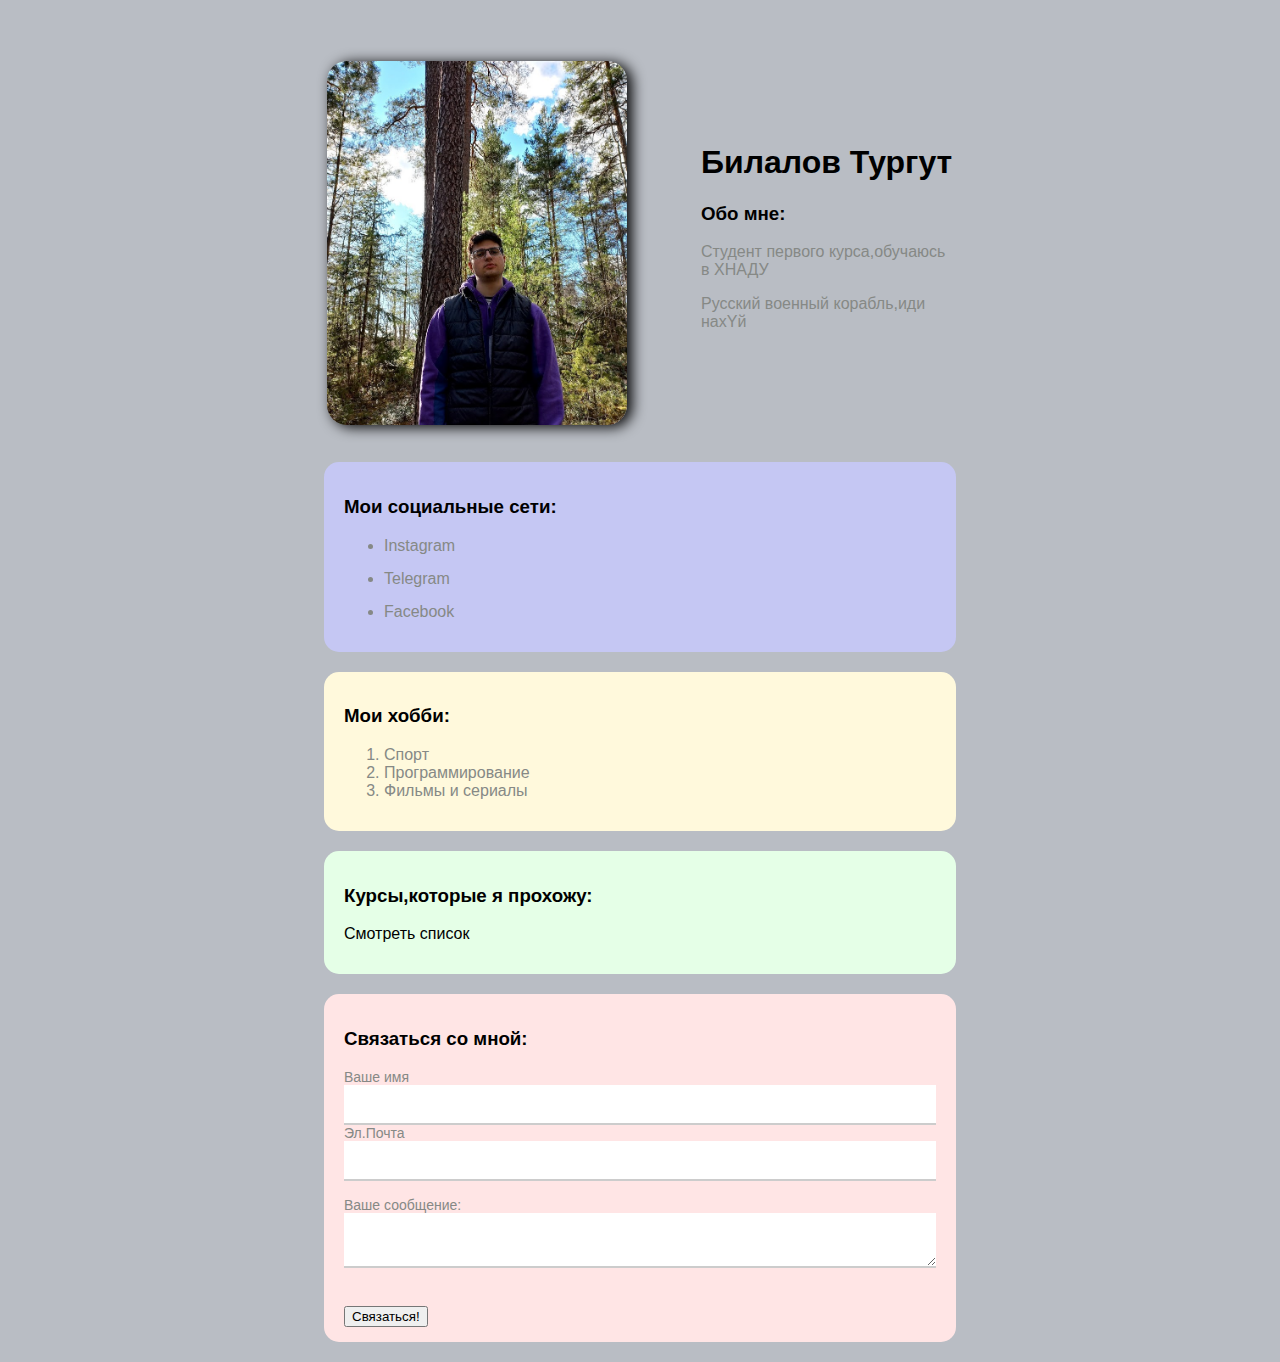
<file: index.html>
<!DOCTYPE html>
<html>
<head>
    <meta charset="UTF-8">
    <link rel="stylesheet" href="./css.css">
    <title>Turgut B.</title>
    </head>


<body>
    <div class="center">
        
    <div class="about-me">
        <table>
            <tr>
                <td>
                    <img class="avatar" src='forest.jpg' alt="avatar">
                </td>
                <td>
                    <h1>Билалов Тургут</h1>
                    <h3>Обо мне:</h3>    
                    <p>Студент первого курса,обучаюсь в <a target="_blank" href="https://dl.khadi.kharkov.ua/">ХНАДУ</a></p>
                    <p>Русский военный корабль,иди нахYй</p>
                </td>
                
            </tr>
        </table>
    </div>

<div class="card bg-blue">
    <h3>Мои социальные сети:</h3>
    <div class="social">
        <ul>
            <li><a target="_blank" href="https://www.instagram.com/">Instagram</a></li>
            <li><a target="_blank" href="https://t.me/Keith_Flick">Telegram</a></li>
            <li><a target="_blank" href="https://www.facebook.com/">Facebook</a></li>
        </ul>
    </div>
</div>

<div class="card bg-yellow">
    <div class="hobby">
    <h3>Мои хобби:</h3>
        <ol>
            <li>Спорт</li>
            <li>Программирование</li>
            <li>Фильмы и сериалы</li>
        </ol>
    </div> 
</div>


    <div class="card bg-green">
        <h3>Курсы,которые я прохожу:</h3>
        <p><a target="_blank" href="youtube.html">Смотреть список</a></p>
            </div>

<div class="card bg-red">
    <div class="input">
        <h3>Связаться со мной:</h3>
            <form class="email">
                <div class="connect">
                    <label for="name">Ваше имя</label>
                    <input type="text" name="#">
                </div>
                
                <div class="connect">
                    <label for="name">Эл.Почта</label>
                    <input type="text" name="#">
                </div>
                <div class="connect">
                    <p><label for="name">Ваше сообщение:</label>
                    <textarea id="name" cols="10"></textarea></p>
                </div>
                <br>
                <input class="bottom" type="submit" value="Связаться!">
                </form>
        </div>
</div>


</div>
</body>

</html>
</file>
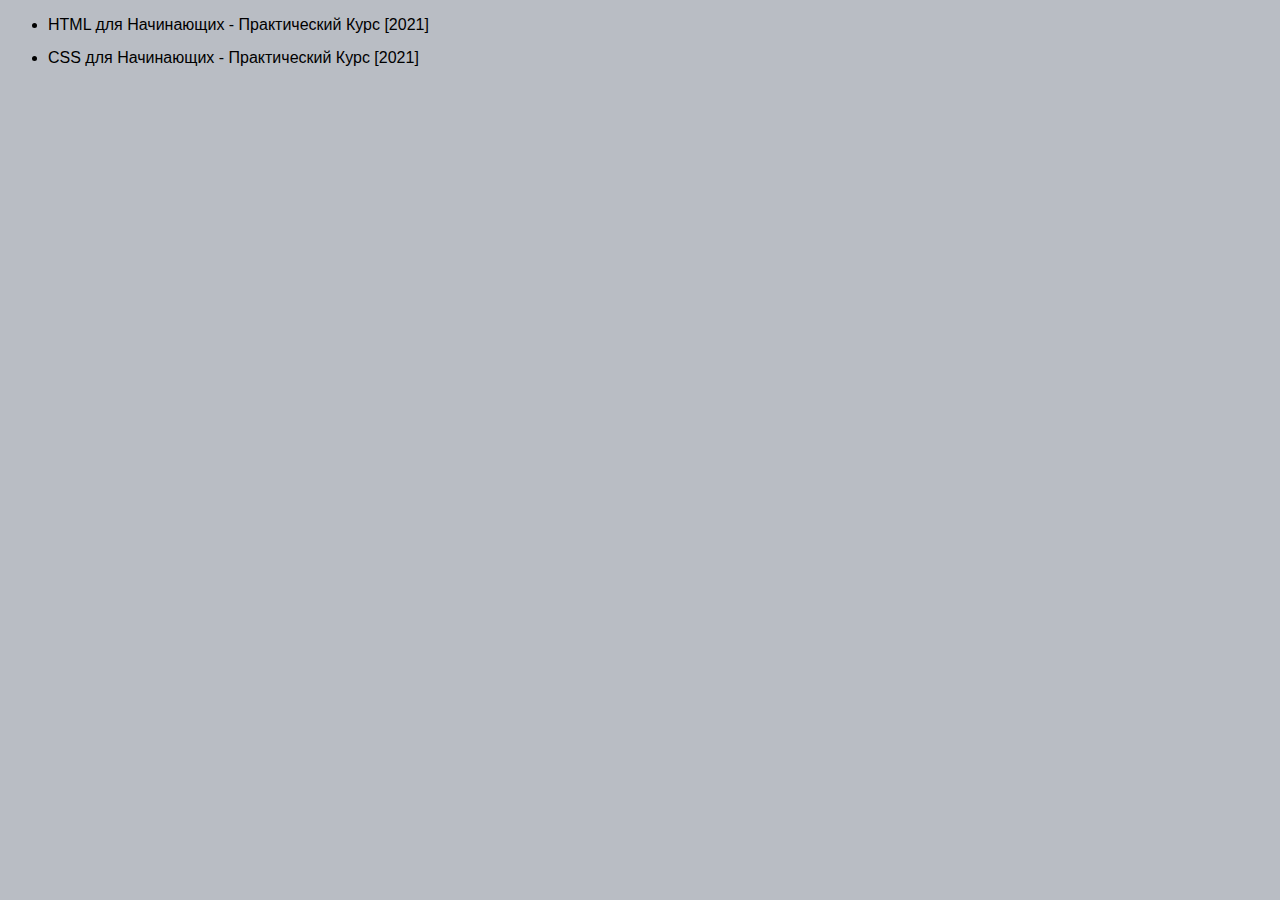
<file: youtube.html>
<!DOCTYPE html>
<html lang="en">
<head>
    <meta charset="UTF-8">
    <link rel="stylesheet" href="./css.css">
    <title>Youtube</title>
</head>
<body>
    <div class="course">
    <ul>
        <li><a target="_blank" href="https://www.youtube.com/watch?v=DOEtVdkKwcU">HTML для Начинающих - Практический Курс [2021]</a></li>
        <li><a target="_blank" href="https://www.youtube.com/watch?v=SpCUuyZZTp8">CSS для Начинающих - Практический Курс [2021]</a></li>
    </ul>
    </div>
</body>
</html>
</file>
<file: css.css>
body{
    background-color: #b9bdc4;
    font-size: 16px;
    font-weight: normal;
    font-family: 'Gill Sans', 'Gill Sans MT', Calibri, 'Trebuchet MS', sans-serif;
}

.center{
	margin: auto;
	width: 50%;
}

.avatar{
    border-radius: 20px;
    width: 300px;
    box-shadow: 5px 2px 14px;
	margin-right: 70px;
	margin-top: 50px;
	margin-bottom: 30px;
}

.course ul li {
    margin-bottom: 15px;
}

.social ul li {
    margin-bottom: 15px;
}

table a,p{
	color: #868986;
}

.social a,
.social li{
	color: #868986;
}
.hobby ol {
	color: #868986;
}
.card {
	padding: 15px 20px ;
	background: red;
	margin-bottom: 20px;
	border-radius: 15px;
}
		
		.bg-blue{
			background: #c5c7f3;
		}
		.bg-yellow{
			background: #fff9dc;
		}

		.bg-green{
			background: #e5ffe7;
		}

		.bg-red{
			background: #ffe5e5;
		}

a {
	position: relative;
	color: black;
	cursor: pointer;
	line-height: 1; 
	text-decoration: none; 
}
a:after {
	display: block;
	position: absolute;
	left: 0; 
	width: 0;
	height: 2px; 
	background-color: black; 
	content: "";
	transition: width 0.4s ease-out; 
}

a:hover:after,
a:focus:after {
	width: 100%; 
}

.connect label{
	display: block;
	font-size: 14px;
	color: #868986;
}

.connect input,
.connect textarea{
	width: 100%;
	box-sizing: border-box;
	border: none;
	border-bottom: 2px solid #ccc;
	color: black;
	padding: 13px 0 10px;
	font-family: inherit;
}
</file>
